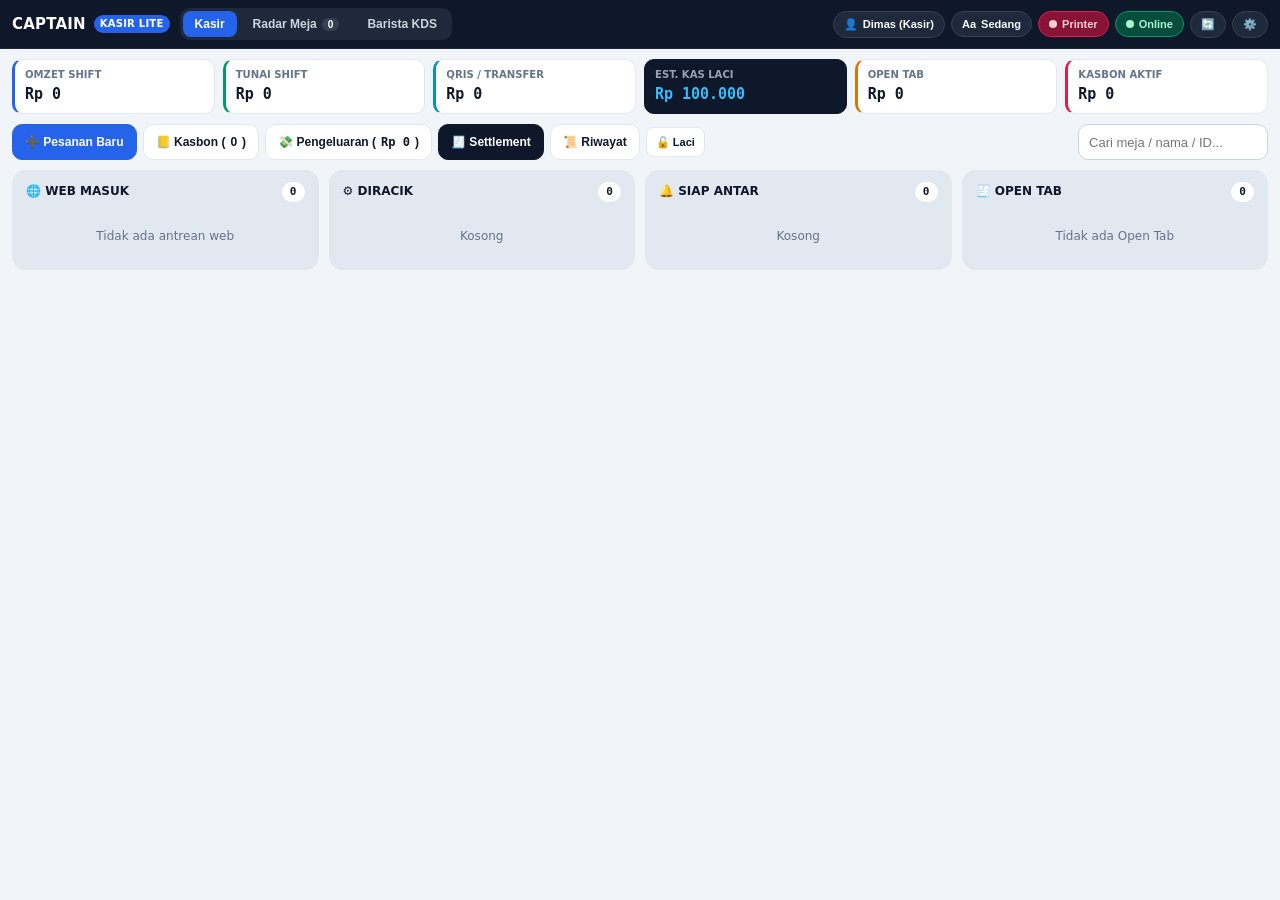
<file: kasir/index.html>
<!DOCTYPE html>
<html lang="id" class="notranslate" translate="no">
<head>
  <meta charset="UTF-8" />
  <meta name="google" content="notranslate" />
  <meta name="viewport" content="width=device-width, initial-scale=1.0, maximum-scale=1.0, user-scalable=no, viewport-fit=cover" />
  <meta name="mobile-web-app-capable" content="yes" />
  <meta name="apple-mobile-web-app-capable" content="yes" />
  <meta name="theme-color" content="#0f172a" />
  <link rel="icon" type="image/png" sizes="192x192" href="icon-192.png" />
  <link rel="apple-touch-icon" sizes="192x192" href="icon-192.png" />
  <link rel="manifest" href="manifest.json" />
  <link rel="stylesheet" href="styles.css" />
  <title>Captain POS Lite — Kasir & KDS</title>
</head>
<body>
  <!-- HEADER -->
  <header class="topbar">
    <div style="display:flex;align-items:center;gap:10px;flex-wrap:wrap">
      <div class="brand">
        <span>CAPTAIN</span>
        <span class="brand-badge">KASIR LITE</span>
      </div>
      <nav class="nav-tabs" aria-label="Mode Layar">
        <button id="navKasir" class="nav-tab active" onclick="switchView('kasir')">Kasir <span id="navBadgeKasir" class="nav-pill-count hidden">0</span></button>
        <button id="navRadar" class="nav-tab" onclick="switchView('radar')">Radar Meja <span id="navBadgeRadar" class="nav-pill-count" style="background:#334155">0</span></button>
        <button id="navKds" class="nav-tab" onclick="switchView('kds')">Barista KDS <span id="navBadgeKds" class="nav-pill-count hidden" style="background:#0891b2">0</span></button>
      </nav>
    </div>

    <div class="topbar-right">
      <button id="btnCrewPill" class="pill-btn" onclick="openCrewModal()">👤 <span id="crewPillName">Kasir</span></button>
      <button id="btnUiScale" class="pill-btn" onclick="toggleUiScale()" title="Ubah Ukuran Tampilan (Sedang / Besar)">Aa <span id="uiScalePillText">Sedang</span></button>
      <button id="btnBtPill" class="pill-btn err" onclick="Printer.handlePillClick()"><span class="dot"></span> <span id="btPillText">Printer</span></button>
      <button id="btnSyncPill" class="pill-btn ok" onclick="openOutboxModal()"><span class="dot"></span> <span id="syncPillText">Online</span></button>
      <button class="pill-btn" onclick="manualRefresh()" title="Muat Ulang Data">🔄</button>
      <button class="pill-btn" onclick="openSettingsModal()" title="Pengaturan">⚙️</button>
    </div>
  </header>

  <main class="container">
    <!-- MEMO / PENGUMUMAN -->
    <div id="memoBar" class="memo-bar hidden">
      <span id="memoText"></span>
      <button class="btn btn-xs" onclick="nextMemo()">Berikutnya</button>
    </div>

    <!-- RINGKASAN SHIFT -->
    <section class="kpi-strip">
      <div class="kpi-card blue">
        <div class="kpi-label">Omzet Shift</div>
        <div id="kpiIncome" class="kpi-val mono">Rp 0</div>
      </div>
      <div class="kpi-card green">
        <div class="kpi-label">Tunai Shift</div>
        <div id="kpiCash" class="kpi-val mono">Rp 0</div>
      </div>
      <div class="kpi-card cyan">
        <div class="kpi-label">QRIS / Transfer</div>
        <div id="kpiNonCash" class="kpi-val mono">Rp 0</div>
      </div>
      <div class="kpi-card navy">
        <div class="kpi-label">Est. Kas Laci</div>
        <div id="kpiDrawer" class="kpi-val mono">Rp 0</div>
      </div>
      <div class="kpi-card amber">
        <div class="kpi-label">Open Tab</div>
        <div id="kpiOpenTab" class="kpi-val mono">Rp 0</div>
      </div>
      <div class="kpi-card rose">
        <div class="kpi-label">Kasbon Aktif</div>
        <div id="kpiKasbon" class="kpi-val mono">Rp 0</div>
      </div>
    </section>

    <!-- TOOLBAR AKSI CEPAT -->
    <section class="toolbar">
      <div class="toolbar-group">
        <button class="btn btn-primary" onclick="openPosModal()">➕ Pesanan Baru</button>
        <button class="btn" onclick="openKasbonModal()">📒 Kasbon (<span id="btnCountKasbon">0</span>)</button>
        <button class="btn" onclick="openExpenseModal()">💸 Pengeluaran (<span id="btnValExpense" class="mono">Rp 0</span>)</button>
        <button class="btn btn-navy" onclick="openSettlementModal()">🧾 Settlement</button>
        <button class="btn" onclick="openHistoryModal()">📜 Riwayat</button>
        <button class="btn btn-sm" onclick="Printer.openDrawer()">🔓 Laci</button>
      </div>
      <div class="toolbar-group">
        <input id="searchMainOrder" type="search" class="input" placeholder="Cari meja / nama / ID..." oninput="renderActiveView()" style="width:min(100%,220px)" />
      </div>
    </section>

    <!-- VIEW 1: KANBAN KASIR -->
    <section id="viewKasir" class="kanban-grid">
      <div class="kanban-col">
        <div class="kanban-col-head"><span>🌐 Web Masuk</span><span id="cntPending" class="col-count mono">0</span></div>
        <div id="listPending" class="kanban-list"></div>
      </div>
      <div class="kanban-col">
        <div class="kanban-col-head"><span>⚙️ Diracik</span><span id="cntProcess" class="col-count mono">0</span></div>
        <div id="listProcess" class="kanban-list"></div>
      </div>
      <div class="kanban-col">
        <div class="kanban-col-head"><span>🔔 Siap Antar</span><span id="cntReady" class="col-count mono">0</span></div>
        <div id="listReady" class="kanban-list"></div>
      </div>
      <div class="kanban-col">
        <div class="kanban-col-head"><span>🧾 Open Tab</span><span id="cntOpenTab" class="col-count mono">0</span></div>
        <div id="listOpenTab" class="kanban-list"></div>
      </div>
    </section>

    <!-- VIEW 2: RADAR PETA MEJA 2D -->
    <section id="viewRadar" class="hidden">
      <div id="radarContainer"></div>
    </section>

    <!-- VIEW 3: KDS BARISTA -->
    <section id="viewKds" class="hidden">
      <div class="chip-bar" style="margin-bottom:10px">
        <button id="kdsFAll" class="chip active" onclick="setKdsFilter('ALL')">Semua</button>
        <button id="kdsFProc" class="chip" onclick="setKdsFilter('DIPROSES')">Diproses</button>
        <button id="kdsFReady" class="chip" onclick="setKdsFilter('SIAP SAJI')">Siap Saji</button>
      </div>
      <div id="kdsGrid" class="kds-grid"></div>
    </section>
  </main>

  <!-- MODAL 1: POS KASIR -->
  <div id="modalPos" class="modal-backdrop hidden">
    <div class="modal-box wide">
      <div class="modal-head">
        <h3 id="posTitle">Input Pesanan Kasir</h3>
        <button class="modal-close" onclick="closeModal('modalPos')">✕</button>
      </div>
      <div class="modal-body">
        <div class="pos-layout">
          <div class="pos-left">
            <div style="display:flex;gap:6px">
              <input id="posSearch" type="search" class="input" style="flex:1" placeholder="Cari menu atau ketik nama item manual..." oninput="onPosSearch(this.value)" />
              <button class="btn btn-sm" onclick="openCustomItemPrompt()">+ Custom</button>
            </div>
            <div id="posCats" class="chip-bar"></div>
            <div id="posMenuGrid" class="menu-grid"></div>
          </div>

          <div class="pos-right">
            <div>
              <div style="display:flex;justify-content:space-between;align-items:center;margin-bottom:4px">
                <span class="kpi-label">1. Pilih Meja</span>
                <span style="font-size:0.72rem;color:var(--muted)">● Oranye: Open Tab &nbsp; ● Biru: Terisi</span>
              </div>
              <div id="posTableGrid" class="pos-table-grid"></div>
              <div id="posOccBanner" class="occ-banner hidden" style="margin-top:6px">
                <span id="posOccText" class="truncate"></span>
                <div style="display:flex;gap:4px;flex-shrink:0">
                  <button class="btn btn-xs btn-primary" onclick="clearFromPosBanner()">🧹 Kosongkan</button>
                  <button class="btn btn-xs" onclick="dismissPosBanner()">👥 Gabung</button>
                </div>
              </div>
            </div>

            <div>
              <div style="display:flex;justify-content:space-between;align-items:center;margin-bottom:3px">
                <span class="kpi-label">2. Nama Pelanggan</span>
                <div style="display:flex;gap:4px">
                  <button class="btn btn-xs" onclick="setPosCustomer('Billyard')">Billyard</button>
                  <button class="btn btn-xs" onclick="setPosCustomer('Mas Fandi')">Mas Fandi</button>
                  <button class="btn btn-xs" onclick="setPosCustomer('Mba Sinta')">Mba Sinta</button>
                </div>
              </div>
              <input id="posCustName" type="text" class="input" style="width:100%" placeholder="Ketik nama pelanggan..." oninput="onPosCustInput(this.value)" />
              <div id="posBillyardRow" class="occ-banner hidden" style="margin-top:5px;background:#ecfdf5;border-color:#a7f3d0">
                <span id="posBillyardText">Diskon Billyard (-Rp 1.000/menu)</span>
                <button id="posBillyardBtn" class="btn btn-xs" onclick="toggleBillyard()">Nonaktifkan</button>
              </div>
            </div>

            <div>
              <span class="kpi-label">3. Keranjang (<span id="posCartCount">0</span>)</span>
              <div id="posCartBox" class="cart-box" style="margin-top:4px"></div>
            </div>

            <div>
              <span class="kpi-label">4. Pembayaran</span>
              <div class="pay-grid" style="margin-top:4px">
                <button class="pay-btn" data-pay="Tunai" onclick="selectPosPay('Tunai')">Tunai</button>
                <button class="pay-btn" data-pay="QRIS" onclick="selectPosPay('QRIS')">QRIS</button>
                <button class="pay-btn" data-pay="Transfer" onclick="selectPosPay('Transfer')">Transfer</button>
                <button class="pay-btn" data-pay="Open Tab" onclick="selectPosPay('Open Tab')">Open Tab</button>
                <button class="pay-btn" data-pay="Kasbon" onclick="selectPosPay('Kasbon')">Kasbon</button>
              </div>
            </div>

            <div id="posCashBox" class="hidden" style="background:var(--surface-2);border:1px solid var(--border);border-radius:10px;padding:8px">
              <div style="display:flex;gap:4px;margin-bottom:6px;flex-wrap:wrap">
                <button class="btn btn-xs" onclick="setPosCash('exact')">Uang Pas</button>
                <button class="btn btn-xs" onclick="setPosCash(20000)">20k</button>
                <button class="btn btn-xs" onclick="setPosCash(50000)">50k</button>
                <button class="btn btn-xs" onclick="setPosCash(100000)">100k</button>
              </div>
              <div style="display:flex;align-items:center;justify-content:space-between;gap:8px">
                <input id="posCashInput" type="number" inputmode="numeric" class="input mono" style="width:140px" placeholder="Diterima..." oninput="calcPosChange()" />
                <div class="text-right">
                  <div class="kpi-label">Kembalian</div>
                  <div id="posChangeOut" class="fw-800 mono" style="color:var(--green)">Rp 0</div>
                </div>
              </div>
            </div>

            <div style="display:flex;align-items:center;justify-content:space-between;background:var(--navy);color:#fff;padding:10px 12px;border-radius:10px">
              <div>
                <div style="font-size:0.72rem;color:#94a3b8;text-transform:uppercase">Total Bayar</div>
                <div id="posTotalOut" class="mono fw-800" style="font-size:1.29rem;color:#38bdf8">Rp 0</div>
              </div>
              <button class="btn btn-primary" onclick="submitPosOrder()">💾 Simpan Pesanan</button>
            </div>
          </div>
        </div>
      </div>
    </div>
  </div>

  <!-- MODAL 2: SPLIT BILL / BAYAR OPEN TAB -->
  <div id="modalCheckout" class="modal-backdrop hidden">
    <div class="modal-box">
      <div class="modal-head">
        <h3>Bayar Open Tab — <span id="chkTableTitle">Meja</span></h3>
        <button class="modal-close" onclick="closeModal('modalCheckout')">✕</button>
      </div>
      <div class="modal-body" style="display:flex;flex-direction:column;gap:10px">
        <div id="chkGuestChips" class="chip-bar"></div>
        <div id="chkTicketList" style="display:flex;flex-direction:column;gap:6px;max-height:240px;overflow-y:auto"></div>
        <div style="background:var(--navy);color:#fff;padding:10px 12px;border-radius:10px;display:flex;justify-content:space-between;align-items:center">
          <div>
            <div style="font-size:0.72rem;color:#94a3b8;text-transform:uppercase">Total Terpilih</div>
            <div id="chkCountText" style="font-size:0.86rem;color:#cbd5e1">0/0 tiket</div>
          </div>
          <div id="chkTotalOut" class="mono fw-800" style="font-size:1.43rem;color:#38bdf8">Rp 0</div>
        </div>
        <div style="background:var(--surface-2);border:1px solid var(--border);border-radius:10px;padding:8px">
          <div style="display:flex;justify-content:space-between;align-items:center;margin-bottom:6px">
            <span class="kpi-label">Uang Tunai</span>
            <div style="display:flex;gap:4px">
              <button class="btn btn-xs" onclick="setChkCash('exact')">Pas</button>
              <button class="btn btn-xs" onclick="setChkCash(50000)">50k</button>
              <button class="btn btn-xs" onclick="setChkCash(100000)">100k</button>
            </div>
          </div>
          <div style="display:flex;justify-content:space-between;align-items:center;gap:8px">
            <input id="chkCashInput" type="number" inputmode="numeric" class="input mono" style="width:160px" oninput="calcChkChange()" />
            <div class="text-right">
              <div class="kpi-label">Kembalian</div>
              <div id="chkChangeOut" class="mono fw-800" style="color:var(--green)">Rp 0</div>
            </div>
          </div>
        </div>
        <div style="display:grid;grid-template-columns:repeat(4,1fr);gap:6px">
          <button class="btn btn-success" onclick="finalizeCheckout('Tunai')">Tunai</button>
          <button class="btn btn-primary" onclick="finalizeCheckout('QRIS')">QRIS</button>
          <button class="btn btn-navy" onclick="finalizeCheckout('Transfer')">Transfer</button>
          <button class="btn btn-danger-soft" onclick="finalizeCheckout('Kasbon')">Kasbon</button>
        </div>
      </div>
    </div>
  </div>

  <!-- MODAL 3: DETAIL MEJA (RADAR) -->
  <div id="modalTableDetail" class="modal-backdrop hidden">
    <div class="modal-box">
      <div class="modal-head">
        <h3 id="tdTitle">Detail Meja</h3>
        <button class="modal-close" onclick="closeModal('modalTableDetail')">✕</button>
      </div>
      <div class="modal-body">
        <div style="display:flex;justify-content:space-between;margin-bottom:8px;font-size:0.86rem">
          <strong id="tdMeta">-</strong>
          <strong id="tdTotal" class="mono">Rp 0</strong>
        </div>
        <div id="tdBody" style="display:flex;flex-direction:column;gap:8px"></div>
      </div>
      <div class="modal-foot">
        <button id="tdBtnAdd" class="btn">+ Order</button>
        <button id="tdBtnClear" class="btn btn-primary hidden">🧹 Kosongkan Meja</button>
        <button id="tdBtnPay" class="btn btn-success hidden">💳 Bayar Open Tab</button>
      </div>
    </div>
  </div>

  <!-- MODAL 4: BUKU KASBON -->
  <div id="modalKasbon" class="modal-backdrop hidden">
    <div class="modal-box xl">
      <div class="modal-head">
        <h3>📒 Buku Kasbon & Arsip Piutang</h3>
        <button class="modal-close" onclick="closeModal('modalKasbon')">✕</button>
      </div>
      <div class="modal-body">
        <div class="subtabs">
          <button id="kbTabAktif" class="subtab active" onclick="switchKasbonTab('aktif')">Belum Lunas</button>
          <button id="kbTabArsip" class="subtab" onclick="switchKasbonTab('arsip')">Riwayat Lunas</button>
        </div>
        <div id="kbAktifView"></div>
        <div id="kbArsipView" class="hidden"></div>
      </div>
    </div>
  </div>

  <!-- MODAL 5: PENGELUARAN KAS -->
  <div id="modalExpense" class="modal-backdrop hidden">
    <div class="modal-box xl">
      <div class="modal-head">
        <h3>💸 Pengeluaran Kas Operasional</h3>
        <button class="modal-close" onclick="closeModal('modalExpense')">✕</button>
      </div>
      <div class="modal-body">
        <div class="subtabs">
          <button id="expTabAdd" class="subtab active" onclick="switchExpenseTab('add')">+ Catat Baru</button>
          <button id="expTabList" class="subtab" onclick="switchExpenseTab('list')">Riwayat Pengeluaran</button>
        </div>

        <div id="expAddView" style="display:flex;flex-direction:column;gap:10px">
          <div class="form-grid-2">
            <div class="field">
              <label>Kategori</label>
              <select id="expCat" class="select">
                <option value="Bahan Baku">Bahan Baku</option>
                <option value="Operasional">Operasional</option>
              </select>
            </div>
            <div class="field">
              <label>Sumber Dana</label>
              <select id="expSource" class="select">
                <option value="Kas Tunai (Laci)">Kas Tunai (Laci)</option>
                <option value="Non-Tunai / Rekening">Non-Tunai / Rekening</option>
              </select>
            </div>
          </div>
          <div class="chip-bar">
            <button class="chip" onclick="fillExpReason('Es Batu Kristal','Bahan Baku')">Es Batu</button>
            <button class="chip" onclick="fillExpReason('Susu UHT / Fresh Milk','Bahan Baku')">Susu</button>
            <button class="chip" onclick="fillExpReason('Air Galon','Bahan Baku')">Galon</button>
            <button class="chip" onclick="fillExpReason('Gas LPG 3kg','Operasional')">Gas LPG</button>
            <button class="chip" onclick="fillExpReason('Token Listrik PLN','Operasional')">Listrik</button>
          </div>
          <div class="form-grid-2">
            <div class="field"><label>Keperluan</label><input id="expDesc" class="input" placeholder="Mis. Beli es batu 2 pak" /></div>
            <div class="field"><label>Nominal (Rp)</label><input id="expAmount" type="number" inputmode="numeric" class="input mono" placeholder="0" /></div>
          </div>
          <button class="btn btn-primary" onclick="submitExpense()">💾 Simpan Pengeluaran</button>
        </div>

        <div id="expListView" class="hidden">
          <div class="chip-bar">
            <button class="chip active" data-expq="today" onclick="setExpQuick('today')">Hari ini</button>
            <button class="chip" data-expq="yesterday" onclick="setExpQuick('yesterday')">Kemarin</button>
            <button class="chip" data-expq="7days" onclick="setExpQuick('7days')">7 Hari</button>
            <button class="chip" data-expq="thisMonth" onclick="setExpQuick('thisMonth')">Bulan ini</button>
            <button class="chip" data-expq="all" onclick="setExpQuick('all')">Semua</button>
            <button class="chip" onclick="loadArchiveFromServer(this)">📦 Arsip (&gt;35h)</button>
          </div>
          <div style="display:flex;flex-wrap:wrap;gap:6px;margin-bottom:8px;align-items:center">
            <input id="expStart" type="date" class="input" onchange="renderExpenseHistory()" />
            <span>s/d</span>
            <input id="expEnd" type="date" class="input" onchange="renderExpenseHistory()" />
            <input id="expQuery" type="search" class="input" placeholder="Cari..." oninput="renderExpenseHistory()" />
          </div>
          <div class="summary-3">
            <div class="kpi-card"><div class="kpi-label">Total Terfilter</div><div id="expSumTotal" class="kpi-val mono">Rp 0</div></div>
            <div class="kpi-card amber"><div class="kpi-label">Potong Kas Laci</div><div id="expSumCash" class="kpi-val mono">Rp 0</div></div>
            <div class="kpi-card blue"><div class="kpi-label">Non-Tunai</div><div id="expSumNonCash" class="kpi-val mono">Rp 0</div></div>
          </div>
          <div class="table-wrap">
            <table>
              <thead><tr><th>Waktu</th><th>Kategori</th><th>Keperluan</th><th>Sumber</th><th class="text-right">Nominal</th><th>Aksi</th></tr></thead>
              <tbody id="expTbody"></tbody>
            </table>
          </div>
        </div>
      </div>
    </div>
  </div>

  <!-- MODAL 6: SETTLEMENT SHIFT -->
  <div id="modalSettlement" class="modal-backdrop hidden">
    <div class="modal-box xl">
      <div class="modal-head">
        <h3>🧾 Settlement Tutup Shift</h3>
        <button class="modal-close" onclick="closeModal('modalSettlement')">✕</button>
      </div>
      <div class="modal-body">
        <div class="subtabs">
          <button id="stTabForm" class="subtab active" onclick="switchSettleTab('form')">Tutup Shift</button>
          <button id="stTabHist" class="subtab" onclick="switchSettleTab('hist')">Riwayat Settlement</button>
        </div>

        <div id="stFormView" style="display:flex;flex-direction:column;gap:10px">
          <div class="summary-3">
            <div class="kpi-card blue"><div class="kpi-label">Total Omzet Shift</div><div id="stOmzet" class="kpi-val mono">Rp 0</div></div>
            <div class="kpi-card green"><div class="kpi-label">Tunai / Non-Tunai</div><div id="stSplit" class="kpi-val mono" style="font-size:0.93rem">Rp 0 / Rp 0</div></div>
            <div class="kpi-card navy"><div class="kpi-label">Target Kas Laci</div><div id="stTarget" class="kpi-val mono">Rp 0</div></div>
          </div>
          <div style="display:flex;justify-content:space-between;align-items:center;gap:8px;flex-wrap:wrap;padding:6px 10px;border-radius:10px;background:var(--surface-2);border:1px solid var(--border);font-size:0.84rem">
            <span><strong>Modal Awal Laci:</strong> <strong id="stOpeningFloat" class="mono">Rp 100.000</strong></span>
            <div style="display:flex;gap:6px;align-items:center">
              <button type="button" class="btn btn-xs" onclick="promptEditOpeningFloatLite()">✏️ Ubah Modal Awal</button>
              <button type="button" class="btn btn-sm" onclick="openSettlementDetail('active')">🔍 Detail Perhitungan Shift</button>
            </div>
          </div>
          <div class="form-grid-2">
            <div class="field"><label>Kas Fisik Aktual di Laci (Rp)</label><input id="stActual" type="number" inputmode="numeric" class="input mono" oninput="calcSettleDiff()" placeholder="Masukkan hitung fisik..." /></div>
            <div class="field"><label>Selisih</label><div id="stDiff" class="input mono fw-800" style="background:var(--surface-2)">Rp 0</div></div>
          </div>
          <div class="field"><label>Catatan Shift (Opsional)</label><input id="stNote" class="input" placeholder="Mis. Kas pas / serah terima shift sore" /></div>
          <button class="btn btn-success" onclick="confirmSettlement()">✅ Konfirmasi Settlement & Reset Shift</button>
        </div>

        <div id="stHistView" class="hidden">
          <div class="table-wrap">
            <table>
              <thead><tr><th>Waktu</th><th>Petugas</th><th class="text-right">Omzet</th><th class="text-right">Target</th><th class="text-right">Fisik</th><th class="text-right">Selisih</th><th>Aksi</th></tr></thead>
              <tbody id="stHistTbody"></tbody>
            </table>
          </div>
        </div>
      </div>
    </div>
  </div>

  <!-- MODAL 6B: POPUP DETAIL SETTLEMENT -->
  <div id="modalSettleDetail" class="modal-backdrop hidden" style="z-index:70">
    <div class="modal-box xl">
      <div class="modal-head">
        <div style="min-width:0">
          <h3 id="sdTitle">🔍 Detail Settlement</h3>
          <div id="sdSub" style="font-size:0.76rem;color:#cbd5e1;margin-top:2px;display:flex;flex-wrap:wrap;align-items:center;gap:6px"></div>
        </div>
        <button class="modal-close" onclick="closeModal('modalSettleDetail')">✕</button>
      </div>
      <div class="modal-body">
        <div id="sdWarn" class="sd-warn hidden"></div>
        <div class="subtabs" style="flex-wrap:wrap">
          <button id="sdTabSummary" class="subtab active" onclick="switchSettleDetailTab('summary')">Ringkasan</button>
          <button id="sdTabSales" class="subtab" onclick="switchSettleDetailTab('sales')">Omzet (<span id="sdCntSales">0</span>)</button>
          <button id="sdTabExp" class="subtab" onclick="switchSettleDetailTab('expenses')">Pengeluaran (<span id="sdCntExp">0</span>)</button>
          <button id="sdTabKasbon" class="subtab" onclick="switchSettleDetailTab('kasbon')">Kasbon Baru (<span id="sdCntKasbon">0</span>)</button>
        </div>
        <div id="sdBody"></div>
      </div>
      <div class="modal-foot">
        <button id="sdBtnPrint" class="btn btn-primary" onclick="printCurrentSettleDetail()">🖨️ Cetak Detail</button>
        <button class="btn" onclick="closeModal('modalSettleDetail')">Tutup</button>
      </div>
    </div>
  </div>

  <!-- MODAL 7: RIWAYAT TRANSAKSI -->
  <div id="modalHistory" class="modal-backdrop hidden">
    <div class="modal-box wide">
      <div class="modal-head">
        <h3>📜 Riwayat Transaksi Penjualan</h3>
        <button class="modal-close" onclick="closeModal('modalHistory')">✕</button>
      </div>
      <div class="modal-body">
        <div class="summary-3">
          <div class="kpi-card blue"><div class="kpi-label">Total Pemasukan (Terfilter)</div><div id="histSumAll" class="kpi-val mono">Rp 0</div></div>
          <div class="kpi-card green"><div class="kpi-label">Total Cash (Terfilter)</div><div id="histSumCash" class="kpi-val mono">Rp 0</div></div>
          <div class="kpi-card cyan"><div class="kpi-label">Total Non-Tunai (Terfilter)</div><div id="histSumNonCash" class="kpi-val mono">Rp 0</div></div>
        </div>
        <div class="chip-bar">
          <button class="chip active" data-hq="today" onclick="setHistQuick('today')">Hari ini</button>
          <button class="chip" data-hq="yesterday" onclick="setHistQuick('yesterday')">Kemarin</button>
          <button class="chip" data-hq="7days" onclick="setHistQuick('7days')">7 Hari</button>
          <button class="chip" data-hq="thisMonth" onclick="setHistQuick('thisMonth')">Bulan ini</button>
          <button class="chip" data-hq="all" onclick="setHistQuick('all')">Semua</button>
          <button class="chip" onclick="loadArchiveFromServer(this)">📦 Arsip (&gt;35h)</button>
        </div>
        <div style="display:flex;flex-wrap:wrap;gap:6px;margin-bottom:8px;align-items:center">
          <input id="histStart" type="date" class="input" onchange="renderHistory()" />
          <span>s/d</span>
          <input id="histEnd" type="date" class="input" onchange="renderHistory()" />
          <select id="histStatus" class="select" onchange="renderHistory()">
            <option value="ALL">Semua Status</option>
            <option value="SELESAI">Selesai / Lunas</option>
            <option value="OPEN TAB">Open Tab</option>
            <option value="KASBON">Kasbon</option>
            <option value="BATAL">Batal / Void</option>
          </select>
          <input id="histQuery" type="search" class="input" placeholder="Cari ID / nama / meja..." oninput="renderHistory()" />
        </div>
        <div class="table-wrap" style="max-height:48vh;overflow-y:auto">
          <table>
            <thead><tr><th>Waktu / ID</th><th>Meja & Tamu</th><th>Menu</th><th>Bayar</th><th>Status</th><th class="text-right">Total</th><th>Aksi</th></tr></thead>
            <tbody id="histTbody"></tbody>
          </table>
        </div>
      </div>
    </div>
  </div>

  <!-- MODAL 8: OUTBOX SINKRONISASI -->
  <div id="modalOutbox" class="modal-backdrop hidden">
    <div class="modal-box">
      <div class="modal-head">
        <h3>⚡ Antrean Sinkronisasi Lokal</h3>
        <button class="modal-close" onclick="closeModal('modalOutbox')">✕</button>
      </div>
      <div class="modal-body" style="display:flex;flex-direction:column;gap:10px">
        <div style="display:flex;justify-content:space-between;align-items:center;font-size:0.86rem">
          <strong id="obCount">0 Transaksi</strong>
          <span id="obDiag" class="mono muted">v1.2-lite</span>
        </div>
        <div id="obList" style="max-height:260px;overflow-y:auto;display:flex;flex-direction:column;gap:6px"></div>
      </div>
      <div class="modal-foot">
        <button id="btnForceSync" class="btn btn-primary" onclick="forceSyncNow()">🚀 Sinkronkan Sekarang</button>
        <button class="btn btn-danger-soft" onclick="SyncQueue.clearFailed()">🗑️ Hapus Gagal</button>
        <button class="btn" onclick="closeModal('modalOutbox')">Tutup</button>
      </div>
    </div>
  </div>

  <!-- MODAL 9: GANTI KRU -->
  <div id="modalCrew" class="modal-backdrop hidden">
    <div class="modal-box" style="max-width:420px">
      <div class="modal-head">
        <h3>👤 Ganti Kru Aktif</h3>
        <button class="modal-close" onclick="closeModal('modalCrew')">✕</button>
      </div>
      <div class="modal-body" id="crewListBody" style="display:flex;flex-direction:column;gap:6px"></div>
    </div>
  </div>

  <!-- MODAL 10: PENGATURAN CLOUD & PRINTER -->
  <div id="modalSettings" class="modal-backdrop hidden">
    <div class="modal-box">
      <div class="modal-head">
        <h3>⚙️ Pengaturan Kasir Lite</h3>
        <button class="modal-close" onclick="closeModal('modalSettings')">✕</button>
      </div>
      <div class="modal-body" style="display:flex;flex-direction:column;gap:10px">
        <div class="field">
          <label>URL Google Apps Script (/exec)</label>
          <input id="setGasUrl" class="input mono" />
        </div>
        <div class="field">
          <label>PIN Kru Aktif (Wajib saat Keamanan Server Aktif)</label>
          <input id="setStaffPin" type="password" inputmode="numeric" class="input mono" placeholder="Masukkan PIN Kru (4-8 digit)..." />
        </div>
        <div class="form-grid-2">
          <div class="field"><label>Interval Polling Aktif (detik)</label><input id="setPollSec" type="number" min="3" max="60" class="input mono" /></div>
          <div class="field">
            <label>Lebar Kertas Printer</label>
            <select id="setPaperWidth" class="select">
              <option value="58">58 mm (Standar)</option>
              <option value="80">80 mm</option>
            </select>
          </div>
        </div>
        <div class="field">
          <label>Ukuran Tampilan &amp; Font</label>
          <select id="setUiScale" class="select" onchange="applyUiScale(this.value, true)">
            <option value="medium">Sedang (Standar)</option>
            <option value="large">Besar (Ramah Mata Minus)</option>
          </select>
        </div>
        <div class="form-grid-2">
          <div class="field"><label>Nama Kedai di Struk</label><input id="setStoreName" class="input" /></div>
          <div class="field"><label>Alamat / Kontak Struk</label><input id="setStoreAddr" class="input" /></div>
        </div>
        <div class="field">
          <label>Footer Struk (tekan Enter untuk baris baru)</label>
          <textarea id="setStoreFooter" class="input" rows="3" style="resize:vertical;min-height:68px;line-height:1.4" placeholder="Contoh:&#10;Terima kasih sudah mampir!&#10;IG: @captaincoffee"></textarea>
        </div>
        <div style="display:flex;flex-wrap:wrap;gap:12px;font-size:0.86rem">
          <label><input id="setAutoPrintCashier" type="checkbox" /> Auto-print Struk Kasir</label>
          <label><input id="setAutoPrintBarista" type="checkbox" /> Auto-print Checker Barista</label>
          <label><input id="setAutoDrawer" type="checkbox" /> Auto-buka Laci Tunai</label>
          <label><input id="setShowLogo" type="checkbox" /> Cetak Logo Struk</label>
        </div>
        <div class="field">
          <label>Logo Struk Thermal (PNG/JPG maks 1MB)</label>
          <div style="display:flex;gap:8px;align-items:center">
            <input id="setLogoFile" type="file" accept="image/*" onchange="Printer.uploadLogo(event)" />
            <button class="btn btn-xs btn-danger-soft" onclick="Printer.removeLogo()">Hapus Logo</button>
          </div>
        </div>
        <div style="display:flex;gap:6px;flex-wrap:wrap">
          <button class="btn btn-primary" onclick="Printer.connect()">🔗 Hubungkan Printer BT</button>
          <button class="btn" onclick="Printer.disconnect()">Putus BT</button>
          <button class="btn" onclick="Printer.testReceipt()">🖨️ Tes Struk</button>
          <button class="btn" onclick="Printer.openDrawer()">🔓 Tes Laci</button>
        </div>
      </div>
      <div class="modal-foot">
        <button class="btn btn-primary" onclick="saveSettingsModal()">💾 Simpan Pengaturan</button>
        <button class="btn" onclick="closeModal('modalSettings')">Tutup</button>
      </div>
    </div>
  </div>

  <!-- MODAL 11: OTORISASI PIN & INPUT NOMINAL -->
  <div id="modalPinAuth" class="modal-backdrop hidden" style="z-index:80">
    <div class="modal-box" style="max-width:400px">
      <div class="modal-head">
        <h3 id="pinAuthTitle">🔒 Otorisasi PIN Kru</h3>
        <button type="button" class="modal-close" onclick="cancelPinAuthModal()">✕</button>
      </div>
      <div class="modal-body" style="display:flex;flex-direction:column;gap:10px">
        <p id="pinAuthSub" class="muted" style="margin:0;font-size:0.86rem">Masukkan PIN Kru untuk sinkronisasi dengan Spreadsheet.</p>
        <input id="pinAuthInput" type="password" inputmode="numeric" class="input mono" placeholder="Masukkan PIN..." onkeydown="if(event.key==='Enter')submitPinAuthModal()" />
      </div>
      <div class="modal-foot">
        <button type="button" class="btn btn-primary" onclick="submitPinAuthModal()">Simpan &amp; Lanjutkan</button>
        <button type="button" class="btn" onclick="cancelPinAuthModal()">Batal</button>
      </div>
    </div>
  </div>

  <div id="toastHost"></div>
  <div id="thermalPrintContainer"></div>
  <script src="app.js"></script>
</body>
</html>
</file>
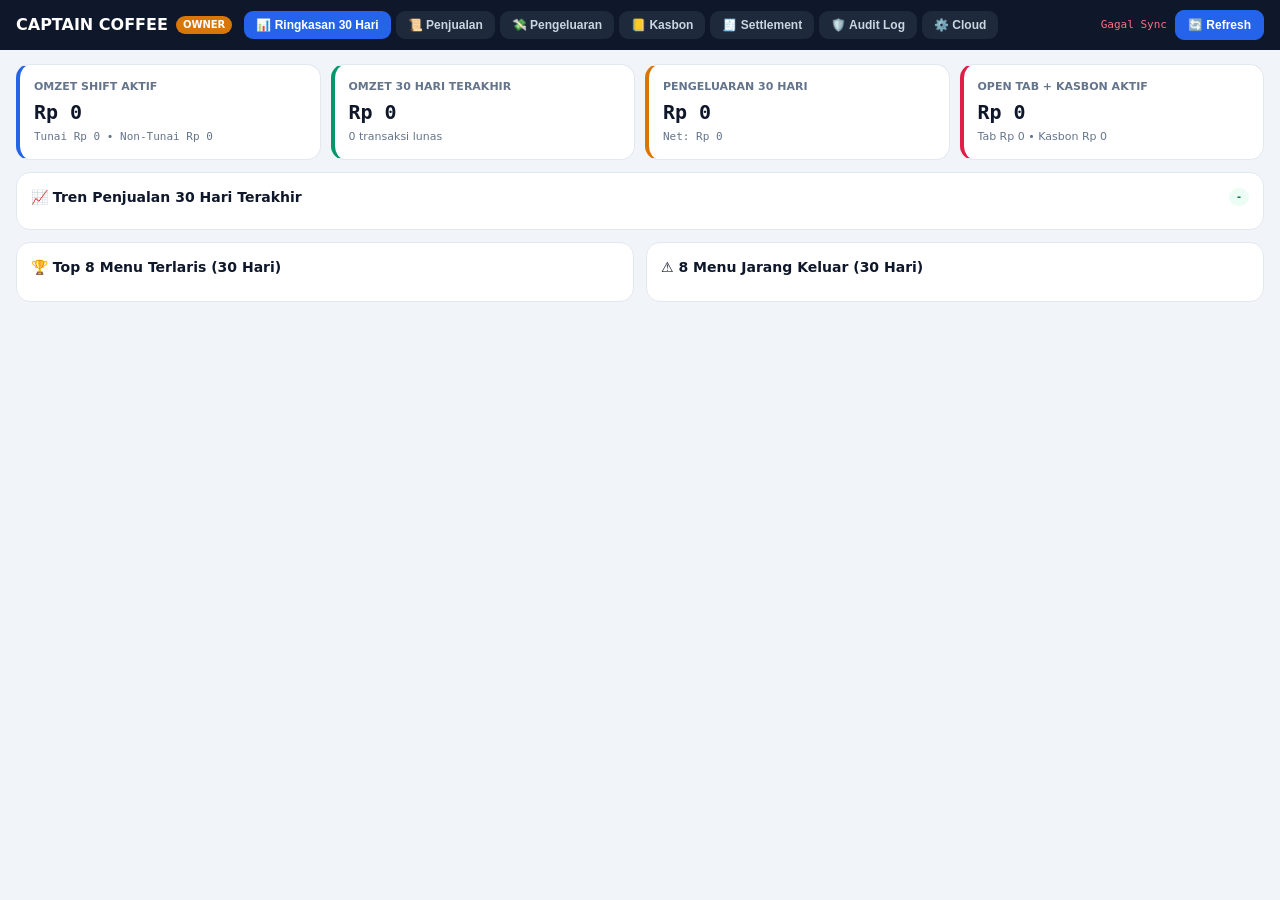
<file: owner/index.html>
<!DOCTYPE html>
<html lang="id" class="notranslate" translate="no">
<head>
  <meta charset="UTF-8" />
  <meta name="google" content="notranslate" />
  <meta name="viewport" content="width=device-width, initial-scale=1.0" />
  <meta name="theme-color" content="#0f172a" />
  <link rel="icon" type="image/png" sizes="192x192" href="icon-192.png" />
  <link rel="apple-touch-icon" sizes="192x192" href="icon-192.png" />
  <link rel="manifest" href="manifest.json" />
  <link rel="stylesheet" href="styles.css" />
  <title>Captain Coffee — Dashboard Owner & Audit</title>
</head>
<body>
  <header class="topbar">
    <div style="display:flex;align-items:center;gap:12px;flex-wrap:wrap">
      <div class="brand"><span>CAPTAIN COFFEE</span><span class="brand-badge">OWNER</span></div>
      <nav class="tabs">
        <button class="tab-btn active" data-tab="overview" onclick="switchTab('overview')">📊 Ringkasan 30 Hari</button>
        <button class="tab-btn" data-tab="sales" onclick="switchTab('sales')">📜 Penjualan</button>
        <button class="tab-btn" data-tab="expenses" onclick="switchTab('expenses')">💸 Pengeluaran</button>
        <button class="tab-btn" data-tab="kasbon" onclick="switchTab('kasbon')">📒 Kasbon</button>
        <button class="tab-btn" data-tab="settlement" onclick="switchTab('settlement')">🧾 Settlement</button>
        <button class="tab-btn" data-tab="audit" onclick="switchTab('audit')">🛡️ Audit Log</button>
        <button class="tab-btn" data-tab="config" onclick="switchTab('config')">⚙️ Cloud</button>
      </nav>
    </div>
    <div style="display:flex;align-items:center;gap:8px">
      <span id="ownerSyncStatus" class="mono" style="font-size:11px;color:#94a3b8">Memuat...</span>
      <button class="btn btn-primary" onclick="refreshAll(true)">🔄 Refresh</button>
    </div>
  </header>

  <main class="container">
    <!-- TAB 1: OVERVIEW & 30-DAY ANALYTICS -->
    <section id="tab-overview">
      <div class="grid-4">
        <div class="card accent-blue"><div class="kpi-label">Omzet Shift Aktif</div><div id="ovShiftRev" class="kpi-val mono">Rp 0</div><div id="ovShiftSplit" class="kpi-sub mono">Tunai Rp 0 • Non-Tunai Rp 0</div></div>
        <div class="card accent-green"><div class="kpi-label">Omzet 30 Hari Terakhir</div><div id="ov30Rev" class="kpi-val mono">Rp 0</div><div id="ov30Count" class="kpi-sub">0 transaksi lunas</div></div>
        <div class="card accent-amber"><div class="kpi-label">Pengeluaran 30 Hari</div><div id="ov30Exp" class="kpi-val mono">Rp 0</div><div id="ov30Net" class="kpi-sub mono">Net: Rp 0</div></div>
        <div class="card accent-rose"><div class="kpi-label">Open Tab + Kasbon Aktif</div><div id="ovUnpaid" class="kpi-val mono">Rp 0</div><div id="ovUnpaidSub" class="kpi-sub">Tab Rp 0 • Kasbon Rp 0</div></div>
      </div>

      <div class="card" style="margin-bottom:12px">
        <div style="display:flex;justify-content:space-between;align-items:center;margin-bottom:8px">
          <h3 style="margin:0">📈 Tren Penjualan 30 Hari Terakhir</h3>
          <span id="ovTrendDelta" class="badge b-green mono">-</span>
        </div>
        <div id="trendChartHost" class="chart-wrap"></div>
      </div>

      <div class="grid-2">
        <div class="card">
          <h3>🏆 Top 8 Menu Terlaris (30 Hari)</h3>
          <div id="topMenusList"></div>
        </div>
        <div class="card">
          <h3>⚠️ 8 Menu Jarang Keluar (30 Hari)</h3>
          <div id="slowMenusList"></div>
        </div>
      </div>
    </section>

    <!-- TAB 2: PENJUALAN -->
    <section id="tab-sales" class="hidden">
      <div class="grid-3">
        <div class="card accent-blue"><div class="kpi-label">Total Pemasukan (Terfilter)</div><div id="sSumAll" class="kpi-val mono">Rp 0</div></div>
        <div class="card accent-green"><div class="kpi-label">Total Cash (Terfilter)</div><div id="sSumCash" class="kpi-val mono">Rp 0</div></div>
        <div class="card accent-navy"><div class="kpi-label">Total Non-Tunai (Terfilter)</div><div id="sSumNonCash" class="kpi-val mono">Rp 0</div></div>
      </div>
      <div class="toolbar">
        <button class="chip active" data-sq="today" onclick="setSalesQuick('today')">Hari ini</button>
        <button class="chip" data-sq="yesterday" onclick="setSalesQuick('yesterday')">Kemarin</button>
        <button class="chip" data-sq="7days" onclick="setSalesQuick('7days')">7 Hari</button>
        <button class="chip" data-sq="thisMonth" onclick="setSalesQuick('thisMonth')">Bulan ini</button>
        <button class="chip" data-sq="all" onclick="setSalesQuick('all')">Semua</button>
        <button class="btn" onclick="loadArchive(this)">📦 Muat Arsip (&gt;35h)</button>
        <button class="btn btn-success" onclick="exportSalesCsv()">⬇️ Ekspor CSV</button>
      </div>
      <div class="toolbar">
        <input id="sStart" type="date" class="input" onchange="renderSales()" />
        <span>s/d</span>
        <input id="sEnd" type="date" class="input" onchange="renderSales()" />
        <select id="sStatus" class="select" onchange="renderSales()">
          <option value="ALL">Semua Status</option>
          <option value="LUNAS">Lunas</option>
          <option value="OPEN TAB">Open Tab</option>
          <option value="KASBON">Kasbon</option>
          <option value="BATAL">Batal / Void</option>
        </select>
        <input id="sQuery" type="search" class="input" placeholder="Cari ID / nama / meja / menu..." oninput="renderSales()" style="min-width:220px" />
      </div>
      <div class="table-wrap">
        <table>
          <thead><tr><th>Waktu</th><th>ID</th><th>Meja</th><th>Pelanggan</th><th>Rincian</th><th>Bayar</th><th>Status</th><th class="text-right">Total</th></tr></thead>
          <tbody id="salesTbody"></tbody>
        </table>
      </div>
    </section>

    <!-- TAB 3: PENGELUARAN -->
    <section id="tab-expenses" class="hidden">
      <div class="grid-3">
        <div class="card accent-amber"><div class="kpi-label">Total Pengeluaran (Terfilter)</div><div id="eSumAll" class="kpi-val mono">Rp 0</div></div>
        <div class="card accent-rose"><div class="kpi-label">Potong Kas Laci</div><div id="eSumCash" class="kpi-val mono">Rp 0</div></div>
        <div class="card accent-blue"><div class="kpi-label">Non-Tunai / Rekening</div><div id="eSumNonCash" class="kpi-val mono">Rp 0</div></div>
      </div>
      <div class="toolbar">
        <button class="chip active" data-eq="today" onclick="setExpQuick('today')">Hari ini</button>
        <button class="chip" data-eq="yesterday" onclick="setExpQuick('yesterday')">Kemarin</button>
        <button class="chip" data-eq="7days" onclick="setExpQuick('7days')">7 Hari</button>
        <button class="chip" data-eq="thisMonth" onclick="setExpQuick('thisMonth')">Bulan ini</button>
        <button class="chip" data-eq="all" onclick="setExpQuick('all')">Semua</button>
        <button class="btn" onclick="loadArchive(this)">📦 Muat Arsip (&gt;35h)</button>
        <button class="btn btn-success" onclick="exportExpensesCsv()">⬇️ Ekspor CSV</button>
      </div>
      <div class="toolbar">
        <input id="eStart" type="date" class="input" onchange="renderExpenses()" />
        <span>s/d</span>
        <input id="eEnd" type="date" class="input" onchange="renderExpenses()" />
        <select id="eCat" class="select" onchange="renderExpenses()">
          <option value="ALL">Semua Kategori</option>
          <option value="Bahan Baku">Bahan Baku</option>
          <option value="Operasional">Operasional</option>
        </select>
        <input id="eQuery" type="search" class="input" placeholder="Cari keperluan / staf..." oninput="renderExpenses()" />
      </div>
      <div class="table-wrap">
        <table>
          <thead><tr><th>Waktu</th><th>Kategori</th><th>Keperluan</th><th>Sumber Dana</th><th>Petugas</th><th class="text-right">Nominal</th></tr></thead>
          <tbody id="expTbody"></tbody>
        </table>
      </div>
    </section>

    <!-- TAB 4: KASBON -->
    <section id="tab-kasbon" class="hidden">
      <div class="grid-2">
        <div class="card">
          <h3>📒 Piutang Aktif (Belum Lunas) — <span id="kbActiveSum" class="mono" style="color:var(--rose)">Rp 0</span></h3>
          <div class="table-wrap">
            <table>
              <thead><tr><th>Tanggal</th><th>Pelanggan</th><th>Rincian</th><th class="text-right">Sisa</th></tr></thead>
              <tbody id="kbActiveTbody"></tbody>
            </table>
          </div>
        </div>
        <div class="card">
          <h3>✅ Arsip Pelunasan & Cicilan</h3>
          <div class="table-wrap">
            <table>
              <thead><tr><th>Tgl Lunas</th><th>Pelanggan</th><th>Metode</th><th class="text-right">Nominal</th></tr></thead>
              <tbody id="kbArsipTbody"></tbody>
            </table>
          </div>
        </div>
      </div>
    </section>

    <!-- TAB 5: SETTLEMENT -->
    <section id="tab-settlement" class="hidden">
      <div class="toolbar">
        <button class="btn btn-success" onclick="exportSettlementCsv()">⬇️ Ekspor CSV Settlement</button>
      </div>
      <div class="table-wrap">
        <table>
          <thead><tr><th>Waktu</th><th>Petugas</th><th class="text-right">Omzet</th><th class="text-right">Tunai</th><th class="text-right">Non-Tunai</th><th class="text-right">Keluar Laci</th><th class="text-right">Target</th><th class="text-right">Fisik</th><th class="text-right">Selisih</th><th>Catatan</th></tr></thead>
          <tbody id="settleTbody"></tbody>
        </table>
      </div>
    </section>

    <!-- TAB 6: AUDIT LOG -->
    <section id="tab-audit" class="hidden">
      <div class="card" style="margin-bottom:12px">
        <div class="toolbar" style="margin-bottom:0">
          <input id="auditPin" type="password" class="input mono" placeholder="Masukkan PIN Supervisor..." />
          <label style="font-size:12px"><input id="auditIncludeArchive" type="checkbox" /> Sertakan Arsip >60 hari</label>
          <button class="btn btn-navy" onclick="loadAuditData()">🔓 Muat Audit Log</button>
        </div>
      </div>
      <div class="table-wrap">
        <table>
          <thead><tr><th>Waktu</th><th>Aktor</th><th>Aksi</th><th>ID / Target</th><th>Alasan</th><th class="text-right">Nominal</th><th>Detail</th></tr></thead>
          <tbody id="auditTbody"><tr><td colspan="7" class="text-center muted">Masukkan PIN Supervisor lalu klik Muat Audit Log.</td></tr></tbody>
        </table>
      </div>
    </section>

    <!-- TAB 7: CONFIG -->
    <section id="tab-config" class="hidden">
      <div class="card" style="max-width:640px">
        <h3>⚙️ Koneksi Google Apps Script</h3>
        <div style="display:flex;flex-direction:column;gap:10px">
          <div>
            <label class="kpi-label" style="display:block;margin-bottom:4px">URL Web App (/exec)</label>
            <input id="cfgGasUrl" class="input mono" style="width:100%" />
          </div>
          <div>
            <label class="kpi-label" style="display:block;margin-bottom:4px">PIN Akses Sinkronisasi (Supervisor / Kru)</label>
            <input id="cfgOwnerPin" type="password" inputmode="numeric" class="input mono" style="width:100%" placeholder="Masukkan PIN Supervisor / Kru untuk akses data..." />
          </div>
          <div style="display:flex;gap:8px">
            <button class="btn btn-primary" onclick="saveOwnerConfig()">💾 Simpan & Muat Ulang</button>
            <button class="btn" onclick="resetOwnerUrl()">Reset URL Default</button>
          </div>
          <div id="cfgDiag" class="mono muted" style="font-size:12px">-</div>
        </div>
      </div>
    </section>
  </main>

  <div id="ownerPinModal" class="hidden" style="position:fixed;inset:0;z-index:90;background:rgba(15,23,42,0.68);display:flex;align-items:center;justify-content:center;padding:16px">
    <div class="card" style="width:100%;max-width:400px;background:#fff;box-shadow:0 20px 40px rgba(15,23,42,0.28)">
      <h3 style="margin:0 0 6px 0">🔒 Otorisasi Dashboard Owner</h3>
      <p class="muted" style="margin:0 0 10px 0;font-size:13px">Keamanan API aktif (`require_get_pin = TRUE`). Masukkan PIN Supervisor / Kru yang aktif:</p>
      <input id="ownerPinModalInput" type="password" inputmode="numeric" class="input mono" style="width:100%;margin-bottom:12px" placeholder="Masukkan PIN..." onkeydown="if(event.key==='Enter')submitOwnerPinModal()" />
      <div style="display:flex;gap:8px;justify-content:flex-end">
        <button type="button" class="btn btn-primary" onclick="submitOwnerPinModal()">Simpan &amp; Muat Ulang</button>
        <button type="button" class="btn" onclick="closeOwnerPinModal()">Batal</button>
      </div>
    </div>
  </div>

  <div id="toastHost"></div>
  <script src="app.js"></script>
</body>
</html>
</file>
<file: owner/styles.css>
/* CAPTAIN OWNER DASHBOARD — CLEAN PURE CSS */
:root {
  --bg: #f1f5f9; --surface: #ffffff; --surface-2: #f8fafc; --border: #e2e8f0;
  --text: #0f172a; --muted: #64748b; --navy: #0f172a; --blue: #2563eb;
  --green: #059669; --amber: #d97706; --rose: #e11d48; --cyan: #0891b2;
}
* { box-sizing: border-box; }
html, body { margin: 0; padding: 0; background: var(--bg); color: var(--text); font-family: system-ui, -apple-system, 'Segoe UI', Roboto, sans-serif; font-size: 14px; line-height: 1.45; }
.mono { font-family: ui-monospace, Consolas, monospace; }
.hidden { display: none !important; }
.muted { color: var(--muted); }
.text-right { text-align: right; }
.text-center { text-align: center; }

.topbar {
  position: sticky; top: 0; z-index: 30; background: var(--navy); color: #fff;
  padding: 10px 16px; display: flex; flex-wrap: wrap; align-items: center; justify-content: space-between; gap: 10px;
}
.brand { display: flex; align-items: center; gap: 8px; font-weight: 800; font-size: 16px; }
.brand-badge { background: var(--amber); color: #fff; font-size: 10px; padding: 2px 7px; border-radius: 99px; font-weight: 800; }
.tabs { display: flex; flex-wrap: wrap; gap: 5px; }
.tab-btn {
  border: 0; background: #1e293b; color: #cbd5e1; padding: 7px 12px; border-radius: 9px;
  font-weight: 700; font-size: 12px; cursor: pointer;
}
.tab-btn.active { background: var(--blue); color: #fff; }
.container { max-width: 1360px; margin: 0 auto; padding: 14px 16px 60px; }

.grid-4 { display: grid; grid-template-columns: repeat(4, minmax(0, 1fr)); gap: 10px; margin-bottom: 12px; }
.grid-3 { display: grid; grid-template-columns: repeat(3, minmax(0, 1fr)); gap: 10px; margin-bottom: 12px; }
.grid-2 { display: grid; grid-template-columns: repeat(2, minmax(0, 1fr)); gap: 12px; margin-bottom: 12px; }
@media (max-width: 960px) { .grid-4 { grid-template-columns: repeat(2, minmax(0, 1fr)); } .grid-2 { grid-template-columns: 1fr; } }
@media (max-width: 600px) { .grid-3 { grid-template-columns: 1fr; } }

.card { background: var(--surface); border: 1px solid var(--border); border-radius: 14px; padding: 14px; }
.card h3 { margin: 0 0 10px; font-size: 14px; font-weight: 800; }
.kpi-label { font-size: 11px; font-weight: 700; color: var(--muted); text-transform: uppercase; }
.kpi-val { font-size: 20px; font-weight: 800; margin-top: 3px; }
.kpi-sub { font-size: 11px; color: var(--muted); margin-top: 2px; }
.card.accent-blue { border-left: 4px solid var(--blue); }
.card.accent-green { border-left: 4px solid var(--green); }
.card.accent-amber { border-left: 4px solid var(--amber); }
.card.accent-rose { border-left: 4px solid var(--rose); }
.card.accent-navy { background: var(--navy); color: #fff; }
.card.accent-navy .kpi-label, .card.accent-navy .kpi-sub { color: #94a3b8; }
.card.accent-navy .kpi-val { color: #38bdf8; }

.toolbar { display: flex; flex-wrap: wrap; align-items: center; gap: 8px; margin-bottom: 10px; }
.btn {
  border: 1px solid var(--border); background: #fff; color: var(--text);
  padding: 7px 12px; border-radius: 9px; font-weight: 700; font-size: 12px; cursor: pointer;
}
.btn-primary { background: var(--blue); border-color: var(--blue); color: #fff; }
.btn-navy { background: var(--navy); border-color: var(--navy); color: #fff; }
.btn-success { background: var(--green); border-color: var(--green); color: #fff; }
.btn:disabled { opacity: 0.5; cursor: not-allowed; }
.chip { border: 1px solid var(--border); background: #fff; padding: 5px 10px; border-radius: 99px; font-size: 11px; font-weight: 700; cursor: pointer; }
.chip.active { background: var(--blue); border-color: var(--blue); color: #fff; }
.input, .select { border: 1px solid #cbd5e1; background: #fff; padding: 7px 10px; border-radius: 9px; font-size: 13px; }

.table-wrap { overflow-x: auto; border: 1px solid var(--border); border-radius: 12px; background: #fff; }
table { width: 100%; border-collapse: collapse; font-size: 12px; }
th, td { padding: 8px 10px; border-bottom: 1px solid #f1f5f9; text-align: left; }
th { background: var(--surface-2); font-size: 11px; font-weight: 800; color: #475569; text-transform: uppercase; }
.badge { display: inline-block; padding: 2px 7px; border-radius: 99px; font-size: 10px; font-weight: 800; }
.b-green { background: #ecfdf5; color: #047857; }
.b-amber { background: #fffbeb; color: #b45309; }
.b-rose { background: #fff1f2; color: #be123c; }
.b-slate { background: #f1f5f9; color: #475569; }

.chart-wrap { width: 100%; overflow-x: auto; }
.rank-row { display: flex; justify-content: space-between; align-items: center; padding: 6px 0; border-bottom: 1px solid #f1f5f9; font-size: 13px; }
.rank-row:last-child { border-bottom: 0; }

#toastHost { position: fixed; bottom: 16px; left: 50%; transform: translateX(-50%); z-index: 90; display: flex; flex-direction: column; gap: 6px; width: min(92vw, 420px); pointer-events: none; }
.toast { background: var(--navy); color: #fff; padding: 10px 14px; border-radius: 10px; font-size: 12px; font-weight: 700; text-align: center; border-left: 4px solid var(--blue); }
.toast.ok { border-left-color: var(--green); }
.toast.err { border-left-color: var(--rose); }
</file>
<file: kasir/styles.css>
/* CAPTAIN POS LITE — PURE CSS (Zero Tailwind CDN, Zero backdrop-blur, Zero Heavy Animations) */
:root {
  --bg: #f1f5f9;
  --surface: #ffffff;
  --surface-2: #f8fafc;
  --border: #e2e8f0;
  --text: #0f172a;
  --muted: #64748b;
  --navy: #0f172a;
  --blue: #2563eb;
  --blue-soft: #eff6ff;
  --green: #059669;
  --green-soft: #ecfdf5;
  --amber: #d97706;
  --amber-soft: #fffbeb;
  --rose: #e11d48;
  --rose-soft: #fff1f2;
  --purple: #7c3aed;
  --purple-soft: #f5f3ff;
  --cyan: #0891b2;
  --cyan-soft: #ecfeff;
  --radius: 14px;
  --radius-sm: 10px;
}

* { box-sizing: border-box; -webkit-tap-highlight-color: transparent; }
html { font-size: 14px; }
html.ui-large { font-size: 17px; }
html, body { margin: 0; padding: 0; background: var(--bg); color: var(--text); font-family: system-ui, -apple-system, 'Roboto', 'Segoe UI', sans-serif; line-height: 1.4; }
body { font-size: 1rem; }
.mono { font-family: ui-monospace, 'Roboto Mono', Consolas, monospace; }
.hidden { display: none !important; }
.truncate { overflow: hidden; text-overflow: ellipsis; white-space: nowrap; }
.muted { color: var(--muted); }
.fw-700 { font-weight: 700; }
.fw-800 { font-weight: 800; }
.text-right { text-align: right; }
.text-center { text-align: center; }

/* Header */
.topbar {
  position: sticky; top: 0; z-index: 30;
  background: var(--navy); color: #fff;
  padding: 8px 12px; display: flex; flex-wrap: wrap; align-items: center; justify-content: space-between; gap: 8px;
  border-bottom: 1px solid #1e293b;
}
.brand { display: flex; align-items: center; gap: 8px; font-weight: 800; font-size: 1.07rem; letter-spacing: 0.2px; }
.brand-badge { background: var(--blue); color: #fff; font-size: 0.72rem; padding: 2px 6px; border-radius: 99px; font-weight: 700; }
.nav-tabs { display: flex; gap: 4px; background: #1e293b; padding: 3px; border-radius: 10px; }
.nav-tab {
  border: 0; background: transparent; color: #cbd5e1; padding: 6px 12px; border-radius: 8px;
  font-weight: 700; font-size: 0.86rem; cursor: pointer; display: inline-flex; align-items: center; gap: 5px;
}
.nav-tab.active { background: var(--blue); color: #fff; }
.nav-pill-count { background: var(--rose); color: #fff; font-size: 0.72rem; padding: 1px 6px; border-radius: 99px; }

.topbar-right { display: flex; flex-wrap: wrap; align-items: center; gap: 6px; }
.pill-btn {
  border: 1px solid #334155; background: #1e293b; color: #f8fafc;
  padding: 6px 10px; border-radius: 99px; font-size: 0.79rem; font-weight: 700;
  cursor: pointer; display: inline-flex; align-items: center; gap: 5px;
}
.pill-btn.ok { background: #064e3b; border-color: #059669; color: #a7f3d0; }
.pill-btn.warn { background: #78350f; border-color: #d97706; color: #fde68a; }
.pill-btn.err { background: #881337; border-color: #e11d48; color: #fecdd3; }
.pill-btn.info { background: #164e63; border-color: #0891b2; color: #cffafe; }
.dot { width: 8px; height: 8px; border-radius: 50%; display: inline-block; background: currentColor; }

/* Main Container */
.container { max-width: 1440px; margin: 0 auto; padding: 10px 12px 72px; }

/* Shift Summary Bar */
.kpi-strip {
  display: grid; grid-template-columns: repeat(6, minmax(0, 1fr)); gap: 8px; margin-bottom: 10px;
}
@media (max-width: 960px) { .kpi-strip { grid-template-columns: repeat(3, minmax(0, 1fr)); } }
@media (max-width: 560px) { .kpi-strip { grid-template-columns: repeat(2, minmax(0, 1fr)); } }

.kpi-card {
  background: var(--surface); border: 1px solid var(--border); border-radius: var(--radius-sm);
  padding: 8px 10px;
}
.kpi-label { font-size: 0.72rem; font-weight: 700; text-transform: uppercase; color: var(--muted); }
.kpi-val { font-size: 1.07rem; font-weight: 800; margin-top: 2px; color: var(--text); }
.kpi-card.blue { border-left: 3px solid var(--blue); }
.kpi-card.green { border-left: 3px solid var(--green); }
.kpi-card.cyan { border-left: 3px solid var(--cyan); }
.kpi-card.amber { border-left: 3px solid var(--amber); }
.kpi-card.rose { border-left: 3px solid var(--rose); }
.kpi-card.navy { background: var(--navy); color: #fff; border-color: var(--navy); }
.kpi-card.navy .kpi-label { color: #94a3b8; }
.kpi-card.navy .kpi-val { color: #38bdf8; }

/* Action Toolbar */
.toolbar {
  display: flex; flex-wrap: wrap; align-items: center; justify-content: space-between; gap: 8px;
  margin-bottom: 10px;
}
.toolbar-group { display: flex; flex-wrap: wrap; align-items: center; gap: 6px; }
.btn {
  border: 1px solid var(--border); background: var(--surface); color: var(--text);
  padding: 8px 12px; border-radius: var(--radius-sm); font-weight: 700; font-size: 0.86rem;
  cursor: pointer; display: inline-flex; align-items: center; justify-content: center; gap: 5px;
  min-height: 36px;
}
.btn:active { opacity: 0.85; }
.btn:disabled { opacity: 0.5; cursor: not-allowed; }
.btn-primary { background: var(--blue); border-color: var(--blue); color: #fff; }
.btn-success { background: var(--green); border-color: var(--green); color: #fff; }
.btn-amber { background: var(--amber); border-color: var(--amber); color: #fff; }
.btn-danger { background: var(--rose); border-color: var(--rose); color: #fff; }
.btn-danger-soft { background: var(--rose-soft); border-color: #fecdd3; color: var(--rose); }
.btn-navy { background: var(--navy); border-color: var(--navy); color: #fff; }
.btn-sm { padding: 5px 9px; font-size: 0.79rem; min-height: 30px; border-radius: 8px; }
.btn-xs { padding: 3px 7px; font-size: 0.79rem; min-height: 26px; border-radius: 7px; }
.btn-block { width: 100%; }

.input, .select {
  border: 1px solid #cbd5e1; background: #fff; color: var(--text);
  padding: 7px 10px; border-radius: var(--radius-sm); font-size: 0.93rem; min-height: 36px;
}
.input:focus, .select:focus { outline: 2px solid #93c5fd; border-color: var(--blue); }

/* Announcement strip */
.memo-bar {
  background: var(--amber-soft); border: 1px solid #fde68a; color: #92400e;
  padding: 7px 12px; border-radius: var(--radius-sm); font-size: 0.86rem; font-weight: 600;
  margin-bottom: 10px; display: flex; justify-content: space-between; align-items: center; gap: 8px;
}

/* Kanban Grid */
.kanban-grid { display: grid; grid-template-columns: repeat(4, minmax(0, 1fr)); gap: 10px; align-items: start; }
@media (max-width: 1100px) { .kanban-grid { grid-template-columns: repeat(2, minmax(0, 1fr)); } }
@media (max-width: 640px) { .kanban-grid { grid-template-columns: 1fr; } }

.kanban-col { background: #e2e8f0; border-radius: var(--radius); padding: 8px; }
.kanban-col-head {
  display: flex; align-items: center; justify-content: space-between;
  padding: 4px 6px 8px; font-weight: 800; font-size: 0.86rem; text-transform: uppercase;
}
.col-count { background: #fff; color: var(--text); padding: 2px 8px; border-radius: 99px; font-size: 0.79rem; }
.kanban-list { display: flex; flex-direction: column; gap: 8px; }

.order-card {
  background: #fff; border: 1px solid var(--border); border-radius: 12px; padding: 10px;
}
.order-card.late { border: 2px solid var(--rose); background: #fffafa; }
.order-head { display: flex; justify-content: space-between; align-items: flex-start; gap: 6px; margin-bottom: 6px; }
.badge {
  display: inline-block; padding: 2px 7px; border-radius: 99px; font-size: 0.72rem; font-weight: 800;
  white-space: nowrap;
}
.b-blue { background: var(--blue-soft); color: #1d4ed8; }
.b-green { background: var(--green-soft); color: #047857; }
.b-amber { background: var(--amber-soft); color: #b45309; }
.b-rose { background: var(--rose-soft); color: #be123c; }
.b-purple { background: var(--purple-soft); color: #6d28d9; }
.b-slate { background: #f1f5f9; color: #475569; }

.item-list { margin: 6px 0; padding: 6px 0; border-top: 1px solid #f1f5f9; border-bottom: 1px solid #f1f5f9; list-style: none; }
.item-row { display: flex; justify-content: space-between; gap: 6px; font-size: 0.86rem; padding: 2px 0; }
.item-note { font-size: 0.79rem; color: #b45309; padding-left: 14px; }
.card-foot { display: flex; align-items: center; justify-content: space-between; gap: 6px; margin-top: 6px; }
.card-actions { display: flex; flex-wrap: wrap; gap: 5px; margin-top: 8px; }
.card-actions .btn { flex: 1; }

/* Radar Floor Map */
.zone-block { background: var(--surface); border: 1px solid var(--border); border-radius: var(--radius); padding: 12px; margin-bottom: 10px; }
.zone-title { font-weight: 800; font-size: 0.93rem; margin: 0; }
.zone-sub { font-size: 0.79rem; color: var(--muted); margin: 2px 0 10px; }
.radar-grid { display: grid; grid-template-columns: repeat(6, minmax(0, 1fr)); gap: 8px; }
@media (max-width: 1024px) { .radar-grid { grid-template-columns: repeat(4, minmax(0, 1fr)); } }
@media (max-width: 640px) { .radar-grid { grid-template-columns: repeat(2, minmax(0, 1fr)); } }

.table-node {
  border-radius: 12px; padding: 9px; min-height: 98px;
  display: flex; flex-direction: column; justify-content: space-between;
  border: 2px dashed #cbd5e1; background: var(--surface-2);
}
.table-node.free { cursor: pointer; }
.table-node.free:hover { border-color: var(--blue); background: var(--blue-soft); }
.table-node.st-tab { border-style: solid; border-color: var(--amber); background: var(--amber-soft); }
.table-node.st-proc { border-style: solid; border-color: var(--cyan); background: var(--cyan-soft); }
.table-node.st-ready { border-style: solid; border-color: var(--green); background: var(--green-soft); }
.table-node.st-web { border-style: solid; border-color: var(--rose); background: var(--rose-soft); }
.table-node.st-sit { border-style: solid; border-color: #6366f1; background: #eef2ff; }
.table-node.st-kasbon { border-style: solid; border-color: var(--purple); background: var(--purple-soft); }
.table-node.st-late { border-style: solid; border-color: var(--rose); background: var(--rose-soft); }
.table-node-head { display: flex; justify-content: space-between; align-items: center; gap: 4px; }
.radar-ic-badge {
  display: inline-flex; align-items: center; justify-content: center;
  width: 26px; height: 26px; border-radius: 999px; flex-shrink: 0;
}
.table-node-actions { display: flex; gap: 4px; margin-top: 6px; padding-top: 6px; border-top: 1px solid rgba(15,23,42,0.08); }
.table-node-actions .btn { flex: 1; padding: 4px 6px; font-size: 0.79rem; min-height: 28px; }

/* KDS Grid */
.kds-grid { display: grid; grid-template-columns: repeat(3, minmax(0, 1fr)); gap: 10px; }
@media (max-width: 960px) { .kds-grid { grid-template-columns: repeat(2, minmax(0, 1fr)); } }
@media (max-width: 600px) { .kds-grid { grid-template-columns: 1fr; } }
.kds-check {
  display: flex; align-items: flex-start; gap: 8px; padding: 6px 8px; border-radius: 8px;
  border: 1px solid var(--border); background: var(--surface-2); margin-bottom: 5px; cursor: pointer;
}
.kds-check.done { background: var(--green-soft); border-color: #a7f3d0; text-decoration: line-through; color: var(--muted); }
.kds-check input { width: 18px; height: 18px; margin: 1px 0 0; flex-shrink: 0; }

/* Modals (Solid overlay - ZERO backdrop-blur!) */
.modal-backdrop {
  position: fixed; inset: 0; z-index: 60;
  background: rgba(15, 23, 42, 0.72);
  display: flex; align-items: center; justify-content: center; padding: 10px;
}
.modal-box {
  background: #fff; border-radius: 16px; width: 100%; max-width: 620px; max-height: 92vh;
  display: flex; flex-direction: column; overflow: hidden; border: 1px solid var(--border);
}
.modal-box.wide { max-width: 1080px; }
.modal-box.xl { max-width: 960px; }
.modal-head {
  padding: 12px 16px; background: var(--navy); color: #fff;
  display: flex; align-items: center; justify-content: space-between; gap: 10px; flex-shrink: 0;
}
.modal-head h3 { margin: 0; font-size: 1.07rem; font-weight: 800; }
.modal-close {
  border: 0; background: #334155; color: #fff; width: 32px; height: 32px; border-radius: 8px;
  font-weight: 800; font-size: 0.93rem; cursor: pointer; flex-shrink: 0;
}
.modal-body { padding: 12px 16px; overflow-y: auto; flex: 1; }
.modal-foot { padding: 10px 16px; border-top: 1px solid var(--border); background: var(--surface-2); display: flex; flex-wrap: wrap; gap: 8px; justify-content: flex-end; flex-shrink: 0; }

/* POS Modal 2-Column Layout */
.pos-layout { display: grid; grid-template-columns: 1.35fr 1fr; gap: 12px; height: 78vh; overflow: hidden; }
@media (max-width: 860px) { .pos-layout { grid-template-columns: 1fr; height: auto; overflow: visible; } }
.pos-left { display: flex; flex-direction: column; min-height: 0; overflow: hidden; }
.pos-right { display: flex; flex-direction: column; min-height: 0; overflow-y: auto; border-left: 1px solid var(--border); padding-left: 12px; gap: 8px; }
@media (max-width: 860px) { .pos-right { border-left: 0; padding-left: 0; border-top: 1px solid var(--border); padding-top: 10px; } }

.chip-bar { display: flex; flex-wrap: wrap; gap: 5px; margin: 6px 0; }
.chip {
  border: 1px solid var(--border); background: #fff; color: var(--text);
  padding: 5px 10px; border-radius: 99px; font-size: 0.79rem; font-weight: 700; cursor: pointer;
}
.chip.active { background: var(--blue); border-color: var(--blue); color: #fff; }

.menu-grid {
  display: grid; grid-template-columns: repeat(3, minmax(0, 1fr)); gap: 7px;
  overflow-y: auto; padding: 4px 2px; flex: 1;
}
@media (max-width: 600px) { .menu-grid { grid-template-columns: repeat(2, minmax(0, 1fr)); } }
.menu-btn {
  border: 1px solid var(--border); background: #fff; border-radius: 10px; padding: 8px;
  text-align: left; cursor: pointer; display: flex; flex-direction: column; justify-content: space-between; min-height: 78px;
}
.menu-btn.in-cart { border: 2px solid var(--blue); background: var(--blue-soft); }
.menu-name { font-weight: 700; font-size: 0.86rem; color: var(--text); }
.menu-price { font-weight: 800; font-size: 0.86rem; color: var(--blue); margin-top: 6px; }

.pos-table-grid { display: grid; grid-template-columns: repeat(7, minmax(0, 1fr)); gap: 4px; }
@media (max-width: 560px) { .pos-table-grid { grid-template-columns: repeat(4, minmax(0, 1fr)); } }
.pos-tbl-btn {
  position: relative; border: 1px solid #cbd5e1; background: #fff; border-radius: 8px;
  padding: 6px 2px; font-size: 0.79rem; font-weight: 700; cursor: pointer; text-align: center;
}
.pos-tbl-btn.active { background: var(--blue); border-color: var(--blue); color: #fff; }
.tbl-dot { position: absolute; top: 2px; right: 2px; width: 7px; height: 7px; border-radius: 50%; }
.tbl-dot.tab { background: var(--amber); }
.tbl-dot.occ { background: #6366f1; }

.occ-banner {
  background: #eef2ff; border: 1px solid #c7d2fe; border-radius: 8px;
  padding: 6px 8px; display: flex; align-items: center; justify-content: space-between; gap: 6px; font-size: 0.79rem;
}
.cart-box { border: 1px solid var(--border); border-radius: 10px; padding: 8px; background: var(--surface-2); max-height: 210px; overflow-y: auto; }
.cart-line { padding: 5px 0; border-bottom: 1px solid #e2e8f0; }
.cart-line:last-child { border-bottom: 0; }
.pay-grid { display: grid; grid-template-columns: repeat(5, minmax(0, 1fr)); gap: 4px; }
@media (max-width: 500px) { .pay-grid { grid-template-columns: repeat(3, minmax(0, 1fr)); } }
.pay-btn {
  border: 1px solid #cbd5e1; background: #fff; border-radius: 8px; padding: 7px 4px;
  font-size: 0.79rem; font-weight: 700; cursor: pointer; text-align: center;
}
.pay-btn.active { background: var(--navy); border-color: var(--navy); color: #fff; }

/* Tables */
.table-wrap { overflow-x: auto; border: 1px solid var(--border); border-radius: 10px; background: #fff; }
table { width: 100%; border-collapse: collapse; font-size: 0.86rem; }
th, td { padding: 8px 10px; border-bottom: 1px solid #f1f5f9; text-align: left; }
th { background: var(--surface-2); font-weight: 800; color: #475569; font-size: 0.79rem; text-transform: uppercase; }
.summary-3 { display: grid; grid-template-columns: repeat(3, minmax(0, 1fr)); gap: 8px; margin-bottom: 10px; }
@media (max-width: 600px) { .summary-3 { grid-template-columns: 1fr; } }

/* Toast */
#toastHost {
  position: fixed; bottom: 14px; left: 50%; transform: translateX(-50%); z-index: 90;
  display: flex; flex-direction: column; gap: 6px; pointer-events: none; width: min(92vw, 460px);
}
.toast {
  background: var(--navy); color: #fff; padding: 9px 14px; border-radius: 10px;
  font-size: 0.86rem; font-weight: 700; text-align: center; border-left: 4px solid var(--blue);
}
.toast.ok { border-left-color: var(--green); }
.toast.err { border-left-color: var(--rose); }
.toast.warn { border-left-color: var(--amber); }

/* Sub-tabs inside modals */
.subtabs { display: flex; gap: 6px; margin-bottom: 10px; border-bottom: 1px solid var(--border); padding-bottom: 8px; }
.subtab { border: 1px solid var(--border); background: #fff; padding: 6px 12px; border-radius: 8px; font-size: 0.86rem; font-weight: 700; cursor: pointer; }
.subtab.active { background: var(--navy); border-color: var(--navy); color: #fff; }

.form-grid-2 { display: grid; grid-template-columns: 1fr 1fr; gap: 8px; }
@media (max-width: 560px) { .form-grid-2 { grid-template-columns: 1fr; } }
.field label { display: block; font-size: 0.79rem; font-weight: 700; color: var(--muted); margin-bottom: 3px; text-transform: uppercase; }
.field .input, .field .select { width: 100%; }

/* ============================================================================
   MODE TAMPILAN BESAR (Ramah Mata Minus — Pure CSS, Zero JS Loop / Zero Lag)
   ============================================================================ */
html.ui-large .topbar { padding: 10px 14px; gap: 10px; }
html.ui-large .nav-tab { padding: 8px 14px; }
html.ui-large .pill-btn { padding: 7px 12px; }
html.ui-large .btn { padding: 10px 14px; min-height: 44px; }
html.ui-large .btn-sm { padding: 7px 11px; min-height: 36px; }
html.ui-large .btn-xs { padding: 5px 9px; min-height: 32px; }
html.ui-large .input, html.ui-large .select { padding: 9px 12px; min-height: 44px; }
html.ui-large .kpi-card { padding: 10px 12px; }
html.ui-large .kpi-val { font-size: 1.18rem; }
html.ui-large .badge { font-size: 0.76rem; padding: 3px 8px; }
html.ui-large .order-card { padding: 12px; }
html.ui-large .table-node { min-height: 118px; padding: 12px; }
html.ui-large .table-node-actions .btn { min-height: 36px; padding: 6px 8px; }
html.ui-large .radar-ic-badge { width: 32px; height: 32px; }
html.ui-large .radar-ic-badge svg { width: 19px; height: 19px; }
html.ui-large .kds-check { padding: 9px 10px; gap: 10px; }
html.ui-large .kds-check input { width: 22px; height: 22px; margin-top: 2px; }
html.ui-large .modal-box { max-width: 720px; }
html.ui-large .modal-box.wide { max-width: 1180px; }
html.ui-large .modal-box.xl { max-width: 1060px; }
html.ui-large .modal-close { width: 38px; height: 38px; }
html.ui-large .menu-btn { padding: 10px; min-height: 92px; }
html.ui-large .pos-tbl-btn { padding: 8px 4px; }
html.ui-large .pay-btn { padding: 9px 6px; min-height: 40px; }
html.ui-large .chip { padding: 7px 12px; }
html.ui-large th, html.ui-large td { padding: 10px 12px; }

/* Responsive grid reflow khusus Mode Besar agar kartu tetap lega & rapi */
html.ui-large .radar-grid { grid-template-columns: repeat(4, minmax(0, 1fr)); gap: 10px; }
html.ui-large .pos-table-grid { grid-template-columns: repeat(4, minmax(0, 1fr)); gap: 6px; }
@media (max-width: 1280px) {
  html.ui-large .kanban-grid { grid-template-columns: repeat(2, minmax(0, 1fr)); }
}
@media (max-width: 1200px) {
  html.ui-large .kpi-strip { grid-template-columns: repeat(3, minmax(0, 1fr)); }
}
@media (max-width: 1100px) {
  html.ui-large .radar-grid { grid-template-columns: repeat(3, minmax(0, 1fr)); }
  html.ui-large .kds-grid { grid-template-columns: repeat(2, minmax(0, 1fr)); }
  html.ui-large .menu-grid { grid-template-columns: repeat(2, minmax(0, 1fr)); }
}
@media (max-width: 980px) {
  html.ui-large .pos-layout { grid-template-columns: 1fr; height: auto; overflow: visible; }
  html.ui-large .pos-right { border-left: 0; padding-left: 0; border-top: 1px solid var(--border); padding-top: 10px; }
}
@media (max-width: 720px) {
  html.ui-large .kanban-grid { grid-template-columns: 1fr; }
  html.ui-large .radar-grid { grid-template-columns: repeat(2, minmax(0, 1fr)); }
  html.ui-large .kds-grid { grid-template-columns: 1fr; }
}
@media (max-width: 640px) {
  html.ui-large .kpi-strip { grid-template-columns: repeat(2, minmax(0, 1fr)); }
  html.ui-large .pos-table-grid { grid-template-columns: repeat(3, minmax(0, 1fr)); }
  html.ui-large .pay-grid { grid-template-columns: repeat(3, minmax(0, 1fr)); }
}
@media (max-width: 440px) {
  html.ui-large .radar-grid { grid-template-columns: 1fr; }
}

/* Detail Settlement Modal */
.sd-warn {
  background: var(--amber-soft); border: 1px solid #fcd34d; color: #92400e;
  padding: 9px 12px; border-radius: var(--radius-sm); font-size: 0.82rem; line-height: 1.45;
  margin-bottom: 10px;
}
.sd-info {
  background: var(--blue-soft); border: 1px solid #bfdbfe; color: #1e40af;
  padding: 8px 12px; border-radius: var(--radius-sm); font-size: 0.82rem; line-height: 1.45;
  margin-top: 8px;
}
.sd-formula {
  background: var(--surface-2); border: 1px solid var(--border); border-radius: var(--radius-sm);
  padding: 10px 12px; margin-bottom: 8px;
}
.sd-formula-title {
  font-size: 0.76rem; font-weight: 800; text-transform: uppercase; color: var(--muted);
  display: flex; justify-content: space-between; align-items: center; gap: 8px; margin-bottom: 4px;
}
.sd-formula-eq {
  display: flex; flex-wrap: wrap; align-items: baseline; justify-content: space-between; gap: 6px;
}
.sd-formula-val { font-size: 1.12rem; font-weight: 800; color: var(--text); }
.sd-formula-expr { font-size: 0.84rem; color: #475569; }
.sd-group-head {
  display: flex; justify-content: space-between; align-items: center; gap: 8px;
  padding: 7px 10px; background: #f1f5f9; border-radius: 8px;
  font-weight: 800; font-size: 0.82rem; margin: 10px 0 6px;
}
.sd-group-head:first-child { margin-top: 0; }

/* Thermal Browser Print Fallback */
#thermalPrintContainer { display: none; }
@media print {
  body * { visibility: hidden !important; }
  #thermalPrintContainer, #thermalPrintContainer * { visibility: visible !important; }
  #thermalPrintContainer {
    display: block !important; position: absolute; left: 0; top: 0;
    width: 58mm; font-family: ui-monospace, Consolas, monospace; font-size: 10px; color: #000; padding: 2mm;
  }
  #thermalPrintContainer.w80 { width: 80mm; font-size: 11px; }
}
</file>
